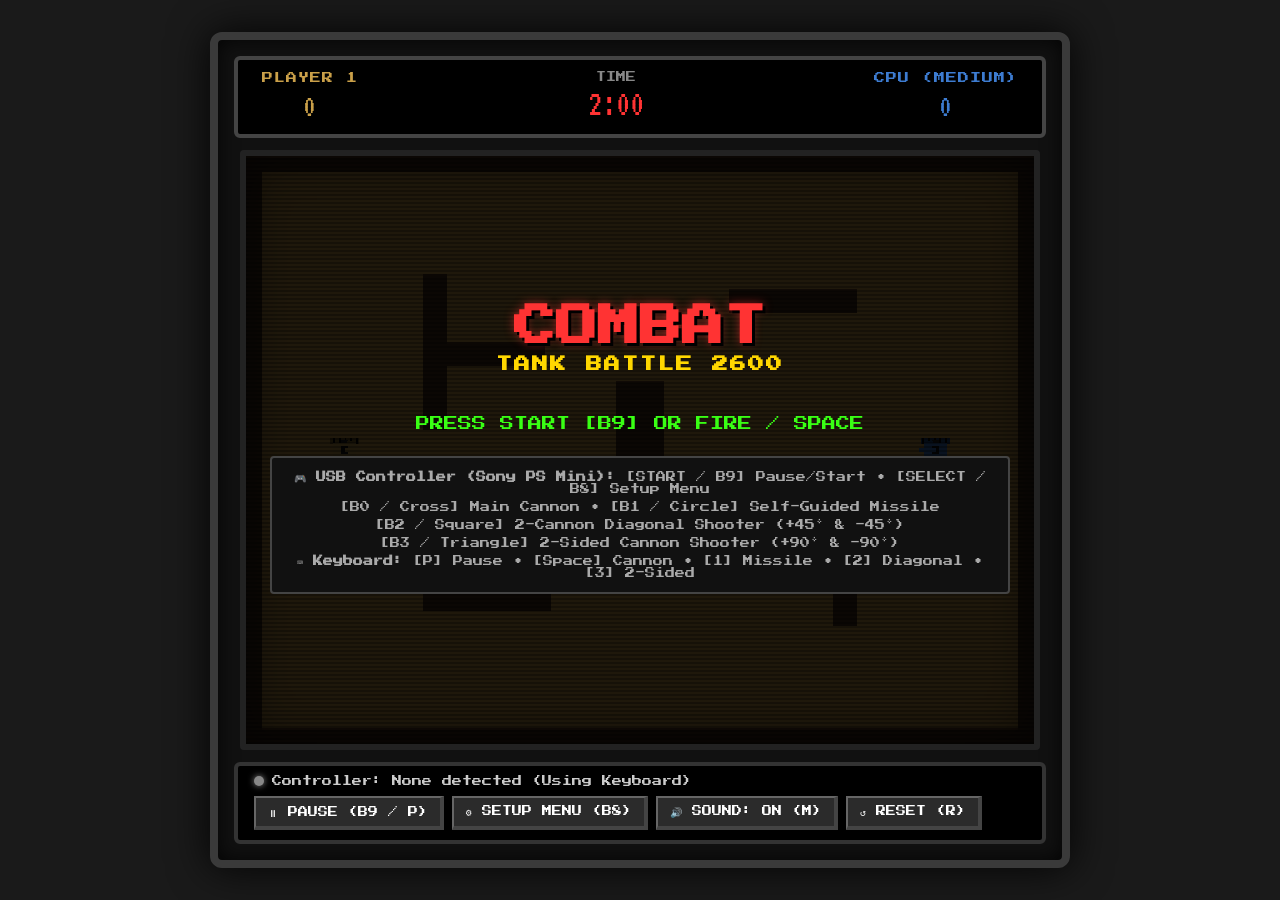
<file: index.html>
<!DOCTYPE html>
<html lang="en">
<head>
  <meta charset="UTF-8">
  <meta name="viewport" content="width=device-width, initial-scale=1.0">
  <title>Atari Combat 2600 - Tank Game</title>
  <link rel="preconnect" href="https://fonts.googleapis.com">
  <link rel="preconnect" href="https://fonts.gstatic.com" crossorigin>
  <link href="https://fonts.googleapis.com/css2?family=Press+Start+2P&family=VT323&display=swap" rel="stylesheet">
  <link rel="stylesheet" href="style.css">
</head>
<body>
  <div class="arcade-cabinet">
    <!-- Header / Scoreboard -->
    <header class="scoreboard">
      <div class="score-card player-p1">
        <span class="label">PLAYER 1</span>
        <span id="score-p1" class="score">0</span>
      </div>
      <div class="game-timer-box">
        <span class="timer-title" id="timer-status-badge">TIME</span>
        <span id="game-timer" class="time-display">2:00</span>
      </div>
      <div class="score-card player-p2">
        <span class="label" id="p2-header-label">CPU (MEDIUM)</span>
        <span id="score-p2" class="score">0</span>
      </div>
    </header>

    <!-- Main Game Canvas Container with Retro Bezel/Scanlines -->
    <main class="canvas-wrapper">
      <canvas id="gameCanvas" width="800" height="600"></canvas>
      <div class="scanlines"></div>
      <div class="crt-glow"></div>

      <!-- Overlay Screens -->
      <div id="start-overlay" class="overlay active">
        <div class="banner-title">
          <h1>COMBAT</h1>
          <h2>TANK BATTLE 2600</h2>
        </div>
        <p class="blink-text">PRESS START [B9] OR FIRE / SPACE</p>
        <div class="quick-controls-hint">
          <span><strong>🎮 USB Controller (Sony PS Mini):</strong> [START / B9] Pause/Start &bull; [SELECT / B8] Setup Menu</span>
          <span>[B0 / Cross] Main Cannon &bull; [B1 / Circle] Self-Guided Missile</span>
          <span>[B2 / Square] 2-Cannon Diagonal Shooter (+45° & -45°)</span>
          <span>[B3 / Triangle] 2-Sided Cannon Shooter (+90° & -90°)</span>
          <span><strong>⌨ Keyboard:</strong> [P] Pause &bull; [Space] Cannon &bull; [1] Missile &bull; [2] Diagonal &bull; [3] 2-Sided</span>
        </div>
      </div>

      <!-- Pause Overlay -->
      <div id="pause-overlay" class="overlay hidden">
        <div class="banner-title">
          <h1 style="color: #ffd700;">GAME PAUSED</h1>
        </div>
        <p class="blink-text">PRESS START [B9] OR [P] TO RESUME</p>
        <div class="quick-controls-hint">
          <span>Controller: Press [START / B9] to resume battle</span>
          <span>Press [SELECT / B8] to open Setup Menu</span>
        </div>
      </div>

      <div id="game-over-overlay" class="overlay hidden">
        <h1 id="winner-banner">PLAYER 1 WINS!</h1>
        <p class="final-score" id="final-score-text">FINAL SCORE: 5 - 3</p>
        <p class="blink-text">PRESS START [B9] OR SPACE TO PLAY AGAIN</p>
      </div>
    </main>

    <!-- Control Bar / Status Bar -->
    <footer class="arcade-bottom">
      <div class="status-indicator">
        <span class="indicator-dot" id="controller-dot"></span>
        <span id="controller-status-text">Controller: None detected (Using Keyboard)</span>
      </div>
      <div class="action-buttons">
        <button id="btn-pause-toggle" class="retro-btn">⏸ PAUSE (B9 / P)</button>
        <button id="btn-settings" class="retro-btn">⚙ SETUP MENU (B8)</button>
        <button id="btn-sound-toggle" class="retro-btn">🔊 SOUND: ON (M)</button>
        <button id="btn-reset" class="retro-btn">↺ RESET (R)</button>
      </div>
    </footer>
  </div>

  <!-- Setup / Configuration Modal -->
  <div id="settings-modal" class="modal hidden">
    <div class="modal-content">
      <div class="modal-header">
        <h2>GAME & CONTROLLER SETUP</h2>
        <button id="btn-close-modal" class="close-btn">&times;</button>
      </div>

      <div class="modal-body">
        <!-- Opponent Mode and AI Difficulty -->
        <section class="config-section">
          <h3>GAME MODE & OPPONENT</h3>
          <div class="form-row">
            <label for="opponent-select">Opponent Type:</label>
            <select id="opponent-select" class="retro-select">
              <option value="ai" selected>Automated Computer (AI)</option>
              <option value="human">Local 2-Player (Human P2)</option>
            </select>
          </div>

          <div class="form-row" id="ai-difficulty-row">
            <label for="ai-difficulty-select">AI Difficulty:</label>
            <select id="ai-difficulty-select" class="retro-select">
              <option value="easy">Recruit (Easy - Slow reaction, wandering)</option>
              <option value="medium" selected>Veteran (Medium - Flanking, predictive aim)</option>
              <option value="hard">Ace (Hard - Ricochet shots & special weapons)</option>
            </select>
          </div>

          <div class="form-row">
            <label for="round-duration-select">Round Duration:</label>
            <select id="round-duration-select" class="retro-select">
              <option value="60">1 Minute</option>
              <option value="120" selected>2 Minutes (Atari Classic)</option>
              <option value="180">3 Minutes</option>
              <option value="999999">No Time Limit (First to 10)</option>
            </select>
          </div>

          <div class="form-row">
            <label for="arena-select">Battlefield Arena:</label>
            <select id="arena-select" class="retro-select">
              <option value="classic" selected>Classic Atari Maze</option>
              <option value="open">Open Field (No Barriers)</option>
              <option value="fortress">Fortress & Columns</option>
            </select>
          </div>
        </section>

        <!-- USB Game Controller / Gamepad Diagnostics & Weapon Arsenal -->
        <section class="config-section">
          <h3>USB CONTROLLER WEAPON ARSENAL (SONY PS MINI 054c)</h3>
          <p class="section-help">Action buttons B0, B1, B2, and B3 are directly mapped to tank weaponry during combat.</p>
          
          <div class="form-row">
            <label for="gamepad-select">Active Gamepad:</label>
            <select id="gamepad-select" class="retro-select">
              <option value="-1">None / Search Gamepads...</option>
            </select>
            <button id="btn-detect-gamepad" class="retro-btn small">Refresh</button>
          </div>

          <div id="gamepad-diagnostics" class="diagnostics-panel">
            <div class="diag-header" id="gamepad-name">No USB Controller connected</div>
            <div class="diag-meters">
              <div><strong>Axes (Sticks / D-Pad):</strong> <span id="diag-axes">0: 0.00, 1: 0.00</span></div>
              <div><strong>Active Buttons:</strong> <span id="diag-buttons">None</span></div>
            </div>
          </div>

          <div class="mapping-table-wrap">
            <h4>Weapon & Control Mappings</h4>
            <table class="mapping-table">
              <tr>
                <td><strong>Main Front Cannon</strong></td>
                <td><span class="tag-btn">Button 0 (Cross / B0)</span> or <kbd>Space</kbd></td>
              </tr>
              <tr>
                <td><strong>🚀 Self-Guided Missile</strong></td>
                <td><span class="tag-btn">Button 1 (Circle / B1)</span> or <kbd>1</kbd></td>
              </tr>
              <tr>
                <td><strong>↗ Two Diagonal Cannons (±45°)</strong></td>
                <td><span class="tag-btn">Button 2 (Square / B2)</span> or <kbd>2</kbd></td>
              </tr>
              <tr>
                <td><strong>↔ Two-Sided Cannons (±90°)</strong></td>
                <td><span class="tag-btn">Button 3 (Triangle / B3)</span> or <kbd>3</kbd></td>
              </tr>
              <tr>
                <td><strong>Pause / Resume / Start</strong></td>
                <td><span class="tag-btn">Button 9 (START)</span> or <kbd>P</kbd></td>
              </tr>
              <tr>
                <td><strong>Setup Menu</strong></td>
                <td><span class="tag-btn">Button 8 (SELECT)</span></td>
              </tr>
              <tr>
                <td><strong>Steer & Drive (Tank)</strong></td>
                <td>D-Pad or Left Stick / <kbd>W</kbd><kbd>A</kbd><kbd>S</kbd><kbd>D</kbd></td>
              </tr>
            </table>
          </div>
        </section>

        <!-- Keyboard Controls Reference -->
        <section class="config-section">
          <h3>KEYBOARD CONTROLS</h3>
          <div class="keys-grid">
            <div class="key-card">
              <strong>Player 1:</strong>
              <ul>
                <li><kbd>W</kbd><kbd>A</kbd><kbd>S</kbd><kbd>D</kbd> / <kbd>Arrows</kbd>: Drive & Rotate</li>
                <li><kbd>Space</kbd>: Main Cannon</li>
                <li><kbd>1</kbd>: Self-Guided Missile (Homing)</li>
                <li><kbd>2</kbd>: Two Diagonal Cannons (±45°)</li>
                <li><kbd>3</kbd>: Two-Sided Cannons (±90°)</li>
                <li><kbd>P</kbd> / <kbd>Esc</kbd>: Pause &bull; <kbd>M</kbd>: Sound &bull; <kbd>R</kbd>: Reset</li>
              </ul>
            </div>
            <div class="key-card">
              <strong>Player 2 (If Human):</strong>
              <ul>
                <li><kbd>I</kbd><kbd>J</kbd><kbd>K</kbd><kbd>L</kbd>: Drive & Rotate</li>
                <li><kbd>F</kbd>: Main Cannon</li>
                <li><kbd>7</kbd>: Self-Guided Missile</li>
                <li><kbd>8</kbd>: Two Diagonal Cannons</li>
                <li><kbd>9</kbd>: Two-Sided Cannons</li>
              </ul>
            </div>
          </div>
        </section>
      </div>

      <div class="modal-footer">
        <button id="btn-save-settings" class="retro-btn primary">APPLY & RETURN</button>
      </div>
    </div>
  </div>

  <script src="audio.js"></script>
  <script src="gamepad.js"></script>
  <script src="ai.js"></script>
  <script src="game.js"></script>
</body>
</html>
</file>
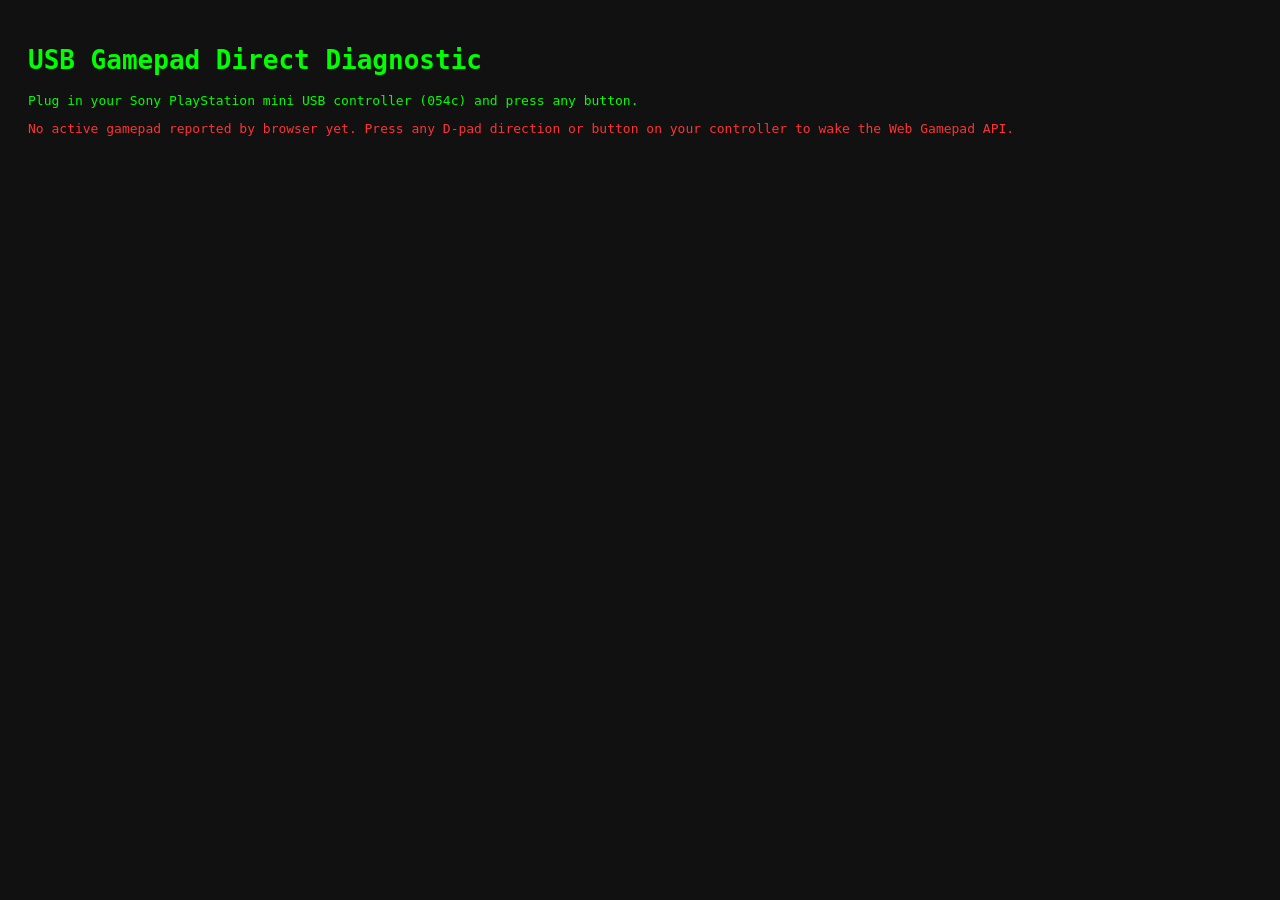
<file: controller_test.html>
<!DOCTYPE html>
<html lang="en">
<head>
  <meta charset="UTF-8">
  <title>Gamepad Diagnostic Tool</title>
  <style>
    body { background: #111; color: #0f0; font-family: monospace; padding: 20px; }
    .box { border: 1px solid #444; padding: 15px; margin-bottom: 15px; border-radius: 4px; }
    h2 { color: #ffd700; margin-top: 0; }
    .btn-active { color: #fff; background: #c00; font-weight: bold; padding: 2px 5px; border-radius: 3px; }
    .btn-inactive { color: #555; padding: 2px 5px; }
    .grid { display: flex; flex-wrap: wrap; gap: 6px; margin-top: 8px; }
  </style>
</head>
<body>
  <h1>USB Gamepad Direct Diagnostic</h1>
  <p>Plug in your Sony PlayStation mini USB controller (054c) and press any button.</p>
  <div id="output">Detecting controllers...</div>

  <script>
    function render() {
      const pads = (navigator.getGamepads ? navigator.getGamepads() : []) || [];
      const out = document.getElementById('output');
      let html = '';
      let found = false;

      for (let i = 0; i < pads.length; i++) {
        const p = pads[i];
        if (p && p.connected !== false) {
          found = true;
          html += `<div class="box">`;
          html += `<h2>[Pad #${p.index}] ${p.id}</h2>`;
          html += `<div><strong>Mapping:</strong> ${p.mapping || 'Standard/Raw'}</div>`;
          
          // Axes
          html += `<div><strong>Axes:</strong> `;
          p.axes.forEach((a, axIdx) => {
            html += `Axis ${axIdx}: ${a.toFixed(3)} | `;
          });
          html += `</div>`;

          // Buttons
          html += `<div><strong>Buttons (${p.buttons.length}):</strong></div><div class="grid">`;
          p.buttons.forEach((b, bIdx) => {
            const isDown = b && b.pressed;
            html += `<span class="${isDown ? 'btn-active' : 'btn-inactive'}">B${bIdx}${isDown ? ' (DOWN)' : ''}</span>`;
          });
          html += `</div></div>`;
        }
      }

      if (!found) {
        html = '<div style="color: #ff3333;">No active gamepad reported by browser yet. Press any D-pad direction or button on your controller to wake the Web Gamepad API.</div>';
      }

      out.innerHTML = html;
      requestAnimationFrame(render);
    }
    requestAnimationFrame(render);
  </script>
</body>
</html>
</file>
<file: style.css>
:root {
  --bg-color: #1a1a1a;
  --bezel-color: #2b2b2b;
  --atari-sand: #e2b007;
  --atari-tank-tan: #caa049;
  --atari-tank-blue: #3d7cd1;
  --crt-scanline: rgba(18, 16, 16, 0.25);
  --neon-green: #39ff14;
  --font-retro: 'Press Start 2P', monospace;
  --font-vt: 'VT323', monospace;
}

* {
  box-sizing: border-box;
  margin: 0;
  padding: 0;
  user-select: none;
}

body {
  background-color: var(--bg-color);
  color: #fff;
  font-family: var(--font-retro);
  display: flex;
  justify-content: center;
  align-items: center;
  min-height: 100vh;
  overflow-x: hidden;
  padding: 10px;
}

.arcade-cabinet {
  display: flex;
  flex-direction: column;
  align-items: center;
  background: #111;
  border: 8px solid #3a3a3a;
  border-radius: 12px;
  box-shadow: 0 0 40px rgba(0,0,0,0.9), inset 0 0 20px rgba(0,0,0,0.8);
  padding: 16px;
  max-width: 860px;
  width: 100%;
}

/* Scoreboard */
.scoreboard {
  width: 100%;
  display: flex;
  justify-content: space-between;
  align-items: center;
  background: #000;
  padding: 12px 24px;
  border: 4px solid #444;
  border-radius: 6px;
  margin-bottom: 12px;
}

.score-card {
  display: flex;
  flex-direction: column;
  align-items: center;
}

.score-card.player-p1 .label,
.score-card.player-p1 .score {
  color: var(--atari-tank-tan);
}

.score-card.player-p2 .label,
.score-card.player-p2 .score {
  color: var(--atari-tank-blue);
}

.score-card .label {
  font-size: 11px;
  margin-bottom: 6px;
  letter-spacing: 1px;
}

.score-card .score {
  font-size: 32px;
  font-family: var(--font-vt);
  letter-spacing: 2px;
}

.game-timer-box {
  display: flex;
  flex-direction: column;
  align-items: center;
}

.timer-title {
  font-size: 10px;
  color: #888;
  margin-bottom: 4px;
}

.time-display {
  font-family: var(--font-vt);
  font-size: 36px;
  color: #ff3333;
}

/* Canvas & CRT Emulation */
.canvas-wrapper {
  position: relative;
  width: 800px;
  height: 600px;
  max-width: 100%;
  background: #d4a34b; /* Atari 2600 warm sand pitch */
  border: 6px solid #222;
  border-radius: 4px;
  overflow: hidden;
}

#gameCanvas {
  display: block;
  width: 100%;
  height: 100%;
  image-rendering: pixelated;
  image-rendering: crisp-edges;
}

.scanlines {
  position: absolute;
  top: 0;
  left: 0;
  width: 100%;
  height: 100%;
  background: linear-gradient(
    rgba(18, 16, 16, 0) 50%, 
    rgba(0, 0, 0, 0.3) 50%
  );
  background-size: 100% 4px;
  pointer-events: none;
  z-index: 5;
}

.crt-glow {
  position: absolute;
  top: 0;
  left: 0;
  width: 100%;
  height: 100%;
  box-shadow: inset 0 0 50px rgba(0, 0, 0, 0.6);
  pointer-events: none;
  z-index: 6;
}

/* Overlays */
.overlay {
  position: absolute;
  top: 0;
  left: 0;
  width: 100%;
  height: 100%;
  background: rgba(0, 0, 0, 0.85);
  display: flex;
  flex-direction: column;
  justify-content: center;
  align-items: center;
  z-index: 10;
  color: #fff;
  text-align: center;
  padding: 24px;
  opacity: 0;
  pointer-events: none;
  transition: opacity 0.2s ease-in-out;
}

.overlay.active {
  opacity: 1;
  pointer-events: auto;
}

.banner-title h1 {
  font-size: 42px;
  color: #ff3333;
  text-shadow: 3px 3px #000, 0 0 10px rgba(255, 51, 51, 0.5);
  margin-bottom: 8px;
}

.banner-title h2 {
  font-size: 16px;
  color: #ffd700;
  letter-spacing: 2px;
  margin-bottom: 30px;
}

.blink-text {
  font-size: 14px;
  color: #39ff14;
  animation: retro-blink 1.1s infinite;
  margin-top: 15px;
  margin-bottom: 25px;
}

@keyframes retro-blink {
  0%, 49% { opacity: 1; }
  50%, 100% { opacity: 0; }
}

.quick-controls-hint {
  display: flex;
  flex-direction: column;
  gap: 8px;
  font-size: 10px;
  color: #aaa;
  background: #111;
  padding: 14px 20px;
  border: 2px solid #444;
  border-radius: 4px;
}

/* Footer / Controls */
.arcade-bottom {
  width: 100%;
  margin-top: 12px;
  display: flex;
  justify-content: space-between;
  align-items: center;
  flex-wrap: wrap;
  gap: 10px;
  background: #000;
  border: 4px solid #333;
  padding: 10px 16px;
  border-radius: 6px;
}

.status-indicator {
  display: flex;
  align-items: center;
  font-size: 10px;
  color: #ccc;
  gap: 8px;
}

.indicator-dot {
  width: 10px;
  height: 10px;
  border-radius: 50%;
  background: #888;
  display: inline-block;
  box-shadow: 0 0 6px #888;
}

.indicator-dot.active {
  background: #39ff14;
  box-shadow: 0 0 8px #39ff14;
}

.action-buttons {
  display: flex;
  gap: 8px;
  flex-wrap: wrap;
}

.retro-btn {
  font-family: var(--font-retro);
  font-size: 10px;
  padding: 8px 12px;
  background: #2b2b2b;
  color: #fff;
  border: 2px solid #666;
  border-bottom: 4px solid #444;
  border-right: 4px solid #444;
  cursor: pointer;
  transition: background 0.1s, transform 0.05s;
}

.retro-btn:hover {
  background: #444;
}

.retro-btn:active {
  transform: translateY(2px);
  border-bottom: 2px solid #444;
  border-right: 2px solid #444;
}

.retro-btn.primary {
  background: #1e5a2b;
  border-color: #39ff14;
}

.retro-btn.small {
  padding: 4px 8px;
  font-size: 9px;
}

.retro-btn.tiny {
  padding: 2px 6px;
  font-size: 8px;
  margin-left: 8px;
}

/* Modal */
.modal {
  position: fixed;
  top: 0;
  left: 0;
  width: 100vw;
  height: 100vh;
  background: rgba(0, 0, 0, 0.85);
  display: flex;
  justify-content: center;
  align-items: center;
  z-index: 100;
  backdrop-filter: blur(2px);
}

.modal.hidden {
  display: none;
}

.modal-content {
  background: #181818;
  border: 6px solid #555;
  border-radius: 8px;
  box-shadow: 0 0 30px rgba(0,0,0,0.9);
  width: 90%;
  max-width: 680px;
  max-height: 90vh;
  display: flex;
  flex-direction: column;
}

.modal-header {
  display: flex;
  justify-content: space-between;
  align-items: center;
  padding: 16px;
  border-bottom: 3px solid #333;
}

.modal-header h2 {
  font-size: 14px;
  color: #ffd700;
}

.close-btn {
  background: none;
  border: none;
  color: #ff3333;
  font-size: 24px;
  cursor: pointer;
  line-height: 1;
}

.modal-body {
  padding: 16px;
  overflow-y: auto;
  display: flex;
  flex-direction: column;
  gap: 20px;
}

.config-section {
  background: #111;
  border: 2px solid #333;
  padding: 12px;
  border-radius: 4px;
}

.config-section h3 {
  font-size: 11px;
  color: #39ff14;
  margin-bottom: 10px;
  border-bottom: 1px dashed #444;
  padding-bottom: 4px;
}

.section-help {
  font-size: 9px;
  color: #888;
  margin-bottom: 10px;
  line-height: 1.4;
}

.form-row {
  display: flex;
  justify-content: space-between;
  align-items: center;
  margin-bottom: 10px;
  font-size: 10px;
  gap: 10px;
}

.retro-select {
  font-family: var(--font-retro);
  font-size: 9px;
  background: #222;
  color: #fff;
  border: 2px solid #555;
  padding: 6px;
  outline: none;
  max-width: 60%;
}

.diagnostics-panel {
  background: #000;
  border: 1px solid #444;
  padding: 8px;
  font-family: var(--font-vt);
  font-size: 16px;
  color: #0f0;
  margin-bottom: 10px;
}

.diag-header {
  color: #ffd700;
  margin-bottom: 6px;
}

.diag-meters {
  display: flex;
  flex-direction: column;
  gap: 4px;
}

.mapping-table {
  width: 100%;
  border-collapse: collapse;
  font-size: 9px;
}

.mapping-table td {
  padding: 6px;
  border-bottom: 1px solid #222;
}

.keys-grid {
  display: grid;
  grid-template-columns: 1fr 1fr;
  gap: 12px;
  font-size: 9px;
}

.key-card {
  background: #0a0a0a;
  padding: 8px;
  border: 1px solid #333;
}

.key-card strong {
  display: block;
  margin-bottom: 6px;
  color: #ffd700;
}

.key-card ul {
  list-style: none;
  display: flex;
  flex-direction: column;
  gap: 4px;
}

kbd {
  background: #333;
  color: #fff;
  padding: 2px 4px;
  border-radius: 3px;
  font-family: monospace;
  font-size: 9px;
  border-bottom: 2px solid #111;
}

.modal-footer {
  padding: 12px 16px;
  border-top: 3px solid #333;
  display: flex;
  justify-content: flex-end;
}

/* Additional tags for controller mappings */
.tag-btn {
  background: #2b4b7c;
  color: #ffd700;
  padding: 3px 6px;
  border-radius: 3px;
  border: 1px solid #4d7cc1;
  font-family: var(--font-vt);
  font-size: 15px;
  letter-spacing: 1px;
  display: inline-block;
}
</file>
